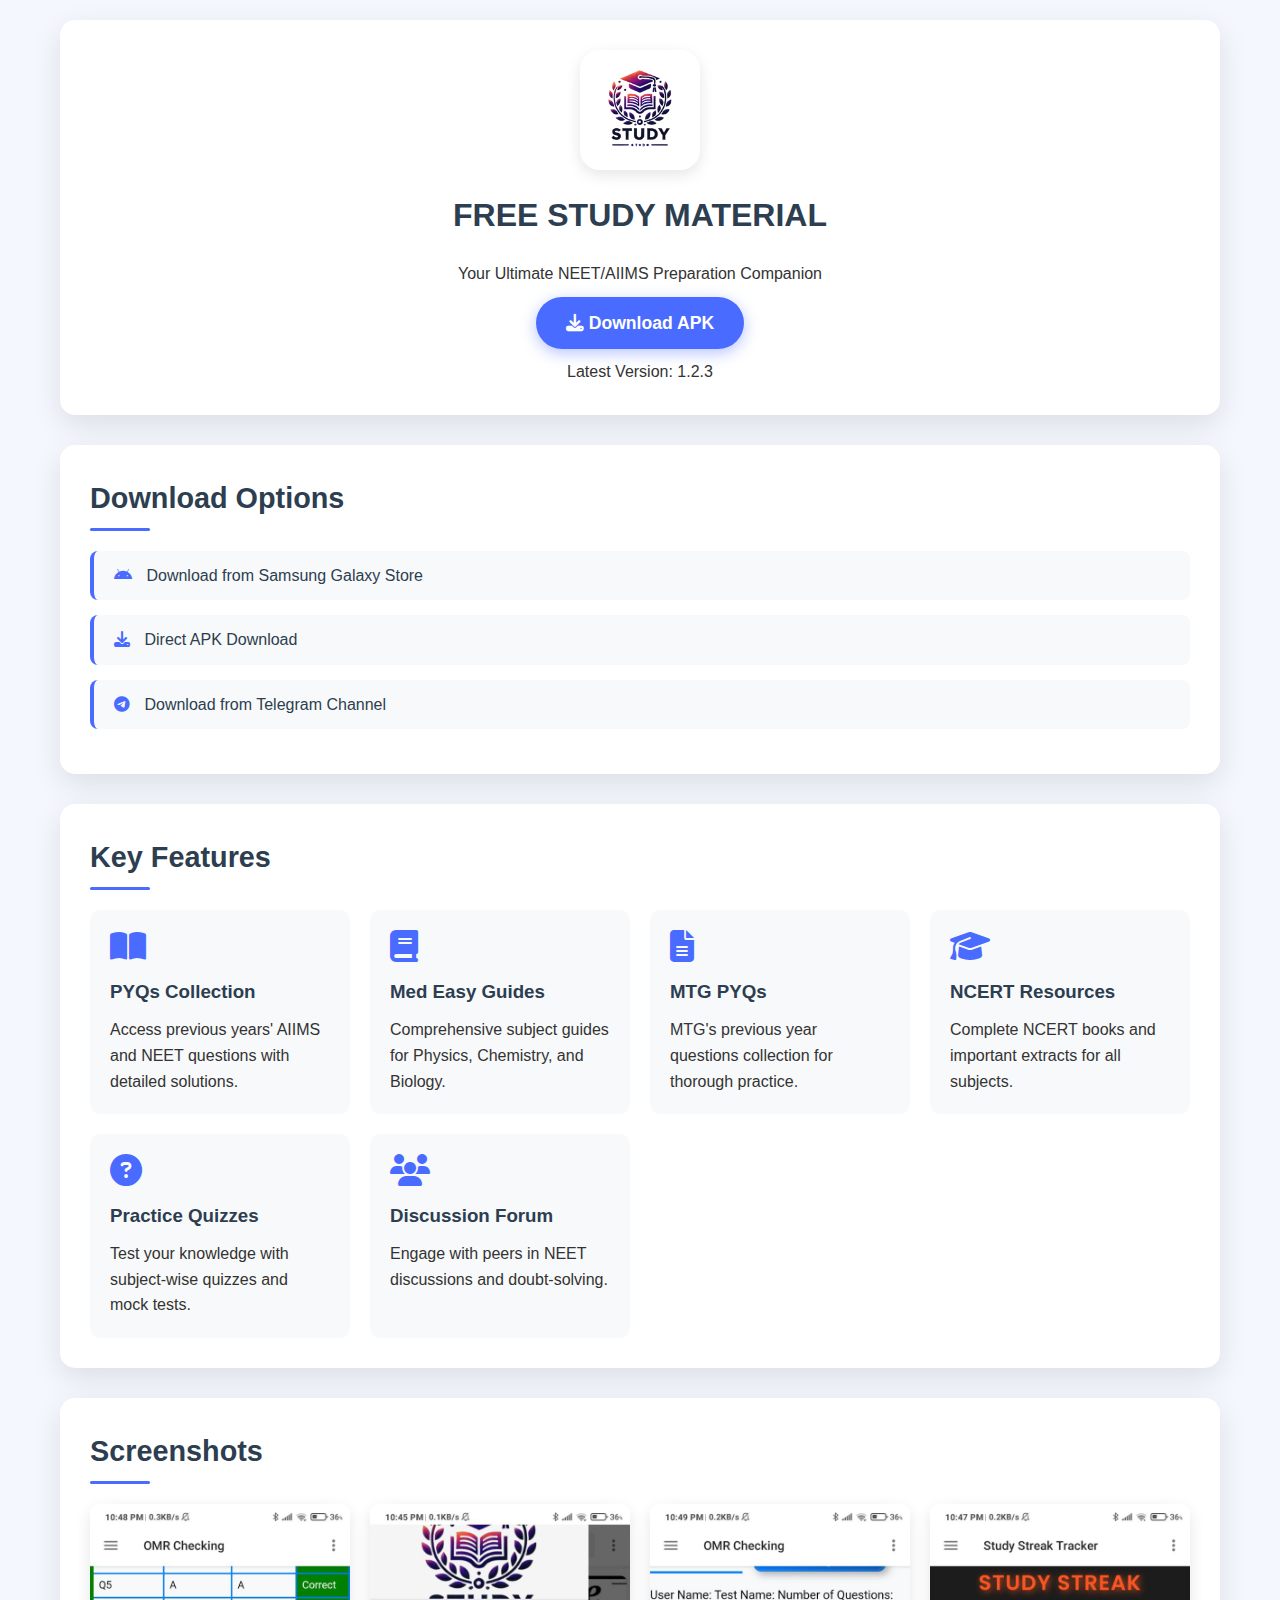
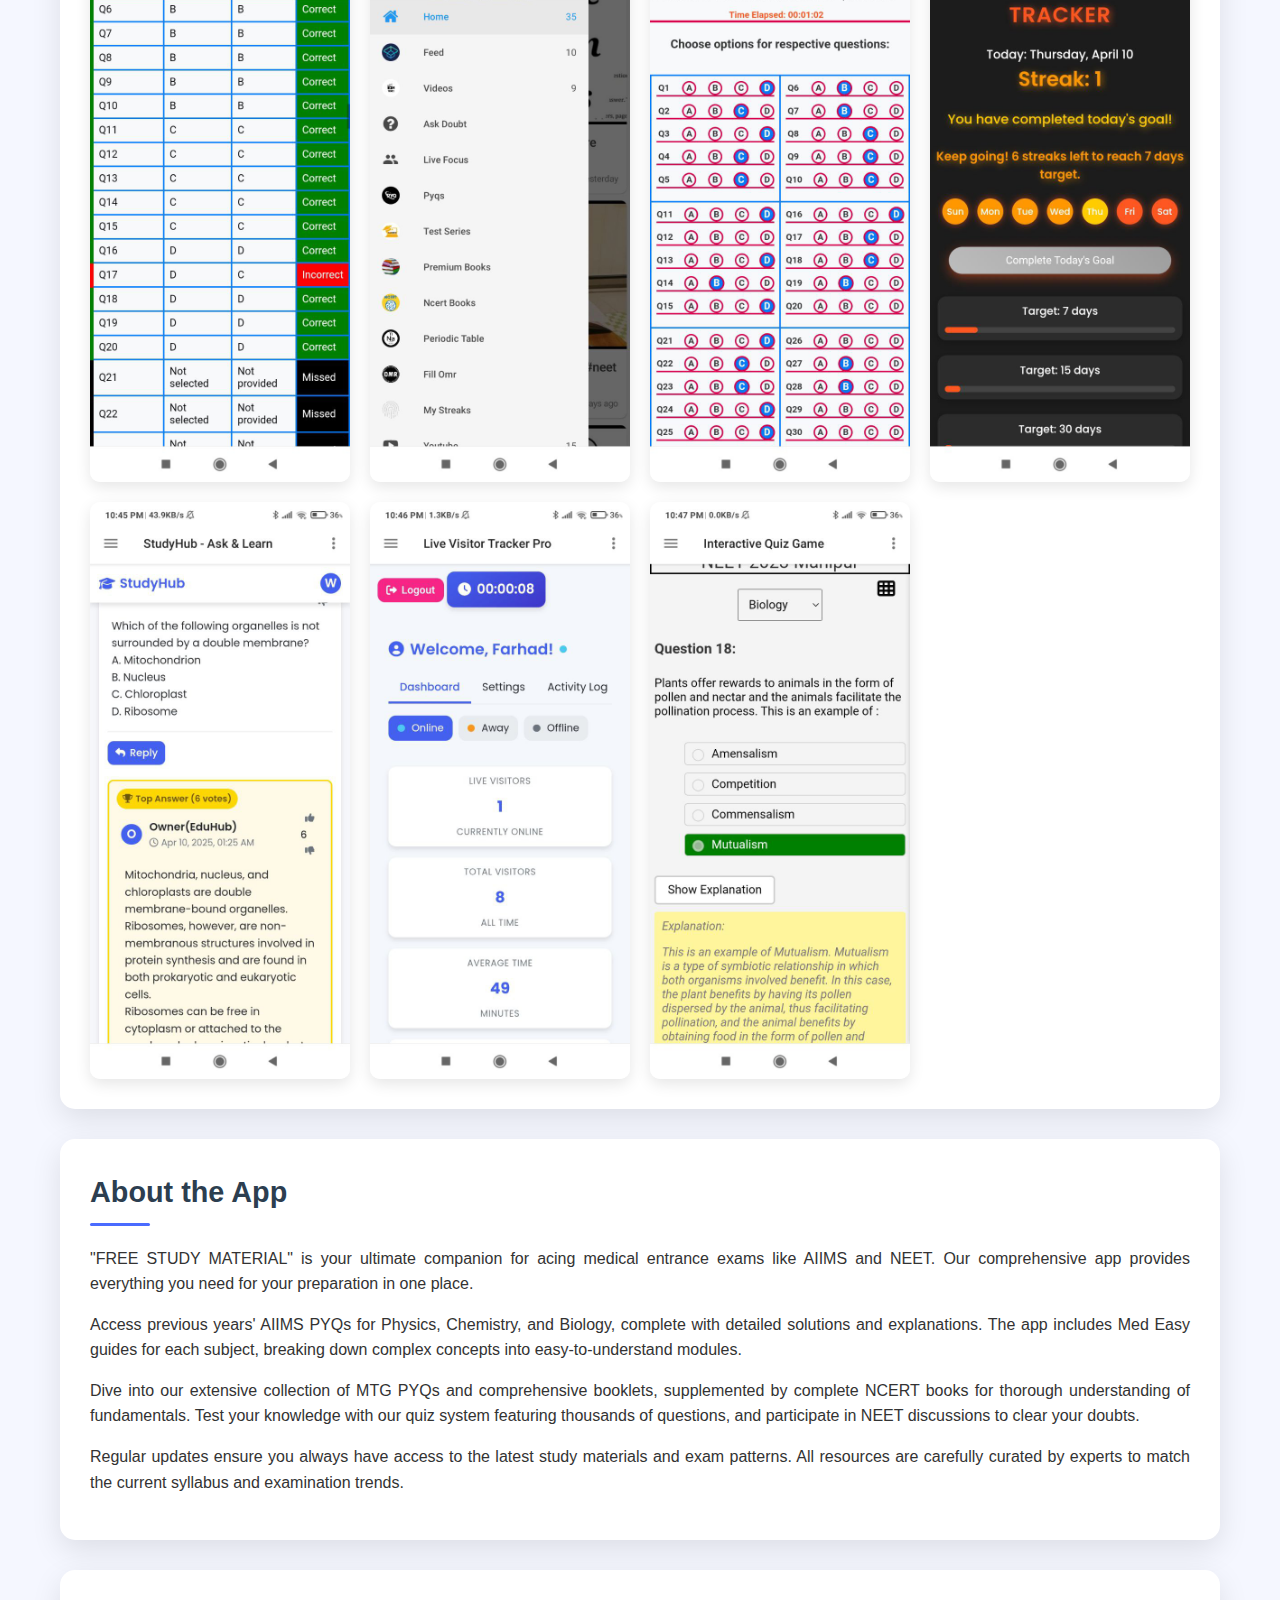
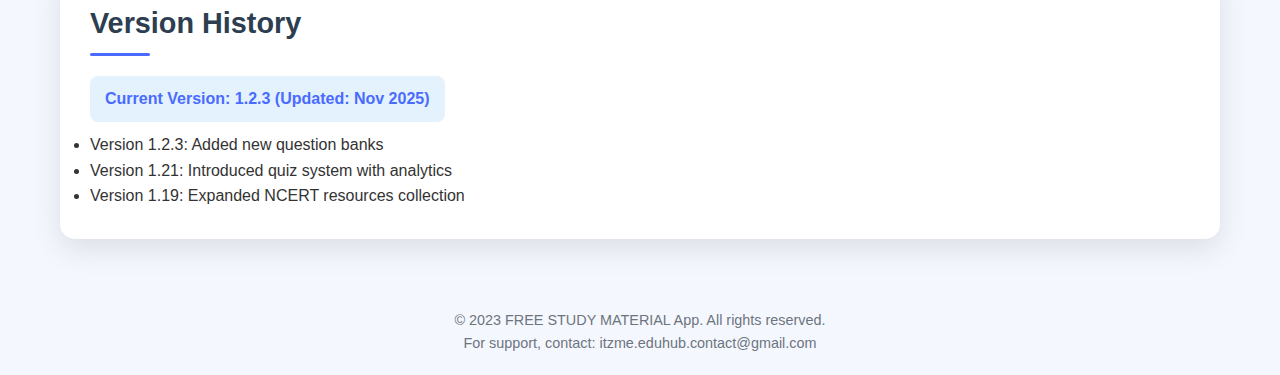
<file: index.html>
<!DOCTYPE html>
<html lang="en">
<head>
    <meta charset="UTF-8">
    <meta name="viewport" content="width=device-width, initial-scale=1.0">
    <title>FREE STUDY MATERIAL - NEET/AIIMS Preparation App</title>
    <link rel="stylesheet" href="https://cdnjs.cloudflare.com/ajax/libs/font-awesome/6.4.0/css/all.min.css">
    <style>
        :root {
            --primary-color: #4a6bff;
            --secondary-color: #ff6b6b;
            --dark-color: #2c3e50;
            --light-color: #f8f9fa;
            --success-color: #28a745;
        }
        
        * {
            margin: 0;
            padding: 0;
            box-sizing: border-box;
            font-family: 'Segoe UI', Tahoma, Geneva, Verdana, sans-serif;
        }
        
        body {
            background-color: #f5f7ff;
            color: #333;
            line-height: 1.6;
        }
        
        .container {
            max-width: 1200px;
            margin: 0 auto;
            padding: 20px;
        }
        
        .card {
            background: white;
            border-radius: 15px;
            box-shadow: 0 10px 30px rgba(0, 0, 0, 0.1);
            padding: 30px;
            display: flex;
            flex-direction: column;
            align-items: center;
            text-align: center;
            margin-bottom: 30px;
            transition: transform 0.3s ease;
        }
        
        .card:hover {
            transform: translateY(-5px);
        }
        
        .app-logo {
            width: 120px;
            height: 120px;
            object-fit: contain;
            margin-bottom: 20px;
            border-radius: 20px;
            box-shadow: 0 5px 15px rgba(0, 0, 0, 0.1);
        }
        
        .app-info {
            width: 100%;
        }
        
        .app-name {
            color: var(--dark-color);
            margin-bottom: 20px;
            font-size: 2rem;
            font-weight: 700;
        }
        
        .download-button {
            display: inline-block;
            background-color: var(--primary-color);
            color: white;
            padding: 12px 30px;
            border-radius: 50px;
            text-decoration: none;
            font-weight: 600;
            font-size: 1.1rem;
            transition: all 0.3s ease;
            margin: 10px 0;
            box-shadow: 0 4px 15px rgba(74, 107, 255, 0.4);
        }
        
        .download-button:hover {
            background-color: #3a56d4;
            transform: translateY(-2px);
            box-shadow: 0 6px 20px rgba(74, 107, 255, 0.6);
        }
        
        .container1 {
            background: white;
            border-radius: 15px;
            box-shadow: 0 10px 30px rgba(0, 0, 0, 0.1);
            padding: 30px;
            margin-bottom: 30px;
        }
        
        .container1 ul {
            list-style-type: none;
        }
        
        .container1 li {
            margin-bottom: 15px;
        }
        
        .container1 a {
            display: block;
            padding: 12px 20px;
            background-color: var(--light-color);
            border-radius: 8px;
            color: var(--dark-color);
            text-decoration: none;
            font-weight: 500;
            transition: all 0.3s ease;
            border-left: 4px solid var(--primary-color);
        }
        
        .container1 a:hover {
            background-color: #e9ecef;
            padding-left: 25px;
        }
        
        .container1 a i {
            margin-right: 10px;
            color: var(--primary-color);
        }
        
        .screenshots, .description, .versions, .features {
            background: white;
            border-radius: 15px;
            box-shadow: 0 10px 30px rgba(0, 0, 0, 0.1);
            padding: 30px;
            margin-bottom: 30px;
        }
        
        h2 {
            color: var(--dark-color);
            margin-bottom: 20px;
            font-size: 1.8rem;
            position: relative;
            padding-bottom: 10px;
        }
        
        h2::after {
            content: '';
            position: absolute;
            left: 0;
            bottom: 0;
            width: 60px;
            height: 3px;
            background: var(--primary-color);
            border-radius: 3px;
        }
        
        .screenshots-container {
            display: grid;
            grid-template-columns: repeat(auto-fit, minmax(250px, 1fr));
            gap: 20px;
            margin-top: 20px;
        }
        
        .screenshots-container img {
            width: 100%;
            border-radius: 10px;
            box-shadow: 0 5px 15px rgba(0, 0, 0, 0.1);
            transition: transform 0.3s ease;
            cursor: pointer;
        }
        
        .screenshots-container img:hover {
            transform: scale(1.03);
        }
        
        .description p {
            margin-bottom: 15px;
            text-align: justify;
        }
        
        .version {
            padding: 10px 15px;
            background-color: #e3f2fd;
            border-radius: 8px;
            color: var(--primary-color);
            font-weight: 600;
            display: inline-block;
            margin-bottom: 10px;
        }
        
        .features-grid {
            display: grid;
            grid-template-columns: repeat(auto-fit, minmax(250px, 1fr));
            gap: 20px;
        }
        
        .feature-item {
            background: #f8f9fa;
            padding: 20px;
            border-radius: 10px;
            transition: all 0.3s ease;
        }
        
        .feature-item:hover {
            background: #e9ecef;
            transform: translateY(-5px);
        }
        
        .feature-item i {
            font-size: 2rem;
            color: var(--primary-color);
            margin-bottom: 15px;
        }
        
        .feature-item h3 {
            margin-bottom: 10px;
            color: var(--dark-color);
        }
        
        footer {
            text-align: center;
            padding: 20px;
            color: #6c757d;
            font-size: 0.9rem;
        }
        
        @media (max-width: 768px) {
            .card {
                padding: 20px;
            }
            
            .app-name {
                font-size: 1.5rem;
            }
            
            h2 {
                font-size: 1.5rem;
            }
        }
    </style>
</head>
<body>
    <div class="container">
        <div class="card">
            <img src="study/images/AppIcon.png" alt="App Logo" class="app-logo">
            <div class="app-info">
                <h1 class="app-name">FREE STUDY MATERIAL</h1>
                <p class="app-tagline">Your Ultimate NEET/AIIMS Preparation Companion</p>
                <a href="https://studyapp.pages.dev/study/apk/Com_studymaterial_app1-2-3.apk" class="download-button">
                    <i class="fas fa-download"></i> Download APK
                </a>
                <p class="app-version">Latest Version: 1.2.3</p>
            </div>
        </div>
        
        <div class="container1">
            <h2>Download Options</h2>
            <ul>
                <li><a href="https://apps.samsung.com/appquery/appDetail.as?appId=Com.studymaterial.app"><i class="fab fa-android"></i> Download from Samsung Galaxy Store</a></li>
                <li><a href="https://studyapp.pages.dev/study/apk/Com_studymaterial_app1-2-3.apk"><i class="fas fa-download"></i> Direct APK Download</a></li>
                <li><a href="https://t.me/NEETJEECHANNEL"><i class="fab fa-telegram"></i> Download from Telegram Channel</a></li>
            </ul>
        </div>
        
        <div class="features">
            <h2>Key Features</h2>
            <div class="features-grid">
                <div class="feature-item">
                    <i class="fas fa-book-open"></i>
                    <h3>PYQs Collection</h3>
                    <p>Access previous years' AIIMS and NEET questions with detailed solutions.</p>
                </div>
                <div class="feature-item">
                    <i class="fas fa-book"></i>
                    <h3>Med Easy Guides</h3>
                    <p>Comprehensive subject guides for Physics, Chemistry, and Biology.</p>
                </div>
                <div class="feature-item">
                    <i class="fas fa-file-alt"></i>
                    <h3>MTG PYQs</h3>
                    <p>MTG's previous year questions collection for thorough practice.</p>
                </div>
                <div class="feature-item">
                    <i class="fas fa-graduation-cap"></i>
                    <h3>NCERT Resources</h3>
                    <p>Complete NCERT books and important extracts for all subjects.</p>
                </div>
                <div class="feature-item">
                    <i class="fas fa-question-circle"></i>
                    <h3>Practice Quizzes</h3>
                    <p>Test your knowledge with subject-wise quizzes and mock tests.</p>
                </div>
                <div class="feature-item">
                    <i class="fas fa-users"></i>
                    <h3>Discussion Forum</h3>
                    <p>Engage with peers in NEET discussions and doubt-solving.</p>
                </div>
            </div>
        </div>
        
        <div class="screenshots">
            <h2>Screenshots</h2>
            <div class="screenshots-container">
                <img src="study/images/Screenshot1.jpg" alt="App Screenshot - ">
                <img src="study/images/Screenshot2.jpg" alt="App Screenshot -">
                <img src="study/images/Screenshot3.jpg" alt="App Screenshot - ">
                <img src="study/images/Screenshot4.jpg" alt="App Screenshot -">
                <img src="study/images/Screenshot5.jpg" alt="App Screenshot - ">
                <img src="study/images/Screenshot6.jpg" alt="App Screenshot -">
                <img src="study/images/Screenshot7.jpg" alt="App Screenshot - ">
            </div>
        </div>
        
        <div class="description">
            <h2>About the App</h2>
            <p>"FREE STUDY MATERIAL" is your ultimate companion for acing medical entrance exams like AIIMS and NEET. Our comprehensive app provides everything you need for your preparation in one place.</p>
            <p>Access previous years' AIIMS PYQs for Physics, Chemistry, and Biology, complete with detailed solutions and explanations. The app includes Med Easy guides for each subject, breaking down complex concepts into easy-to-understand modules.</p>
            <p>Dive into our extensive collection of MTG PYQs and comprehensive booklets, supplemented by complete NCERT books for thorough understanding of fundamentals. Test your knowledge with our quiz system featuring thousands of questions, and participate in NEET discussions to clear your doubts.</p>
            <p>Regular updates ensure you always have access to the latest study materials and exam patterns. All resources are carefully curated by experts to match the current syllabus and examination trends.</p>
        </div>
        
        <div class="versions">
            <h2>Version History</h2>
            <ul>
                <li class="version">Current Version: 1.2.3 (Updated: Nov 2025)</li>
                <li>Version 1.2.3: Added new question banks</li>
                <li>Version 1.21: Introduced quiz system with analytics</li>
                <li>Version 1.19: Expanded NCERT resources collection</li>
            </ul>
        </div>
    </div>
    
    <footer>
        <p>&copy; 2023 FREE STUDY MATERIAL App. All rights reserved.</p>
        <p>For support, contact: itzme.eduhub.contact@gmail.com</p>
    </footer>
</body>
</html>
</file>
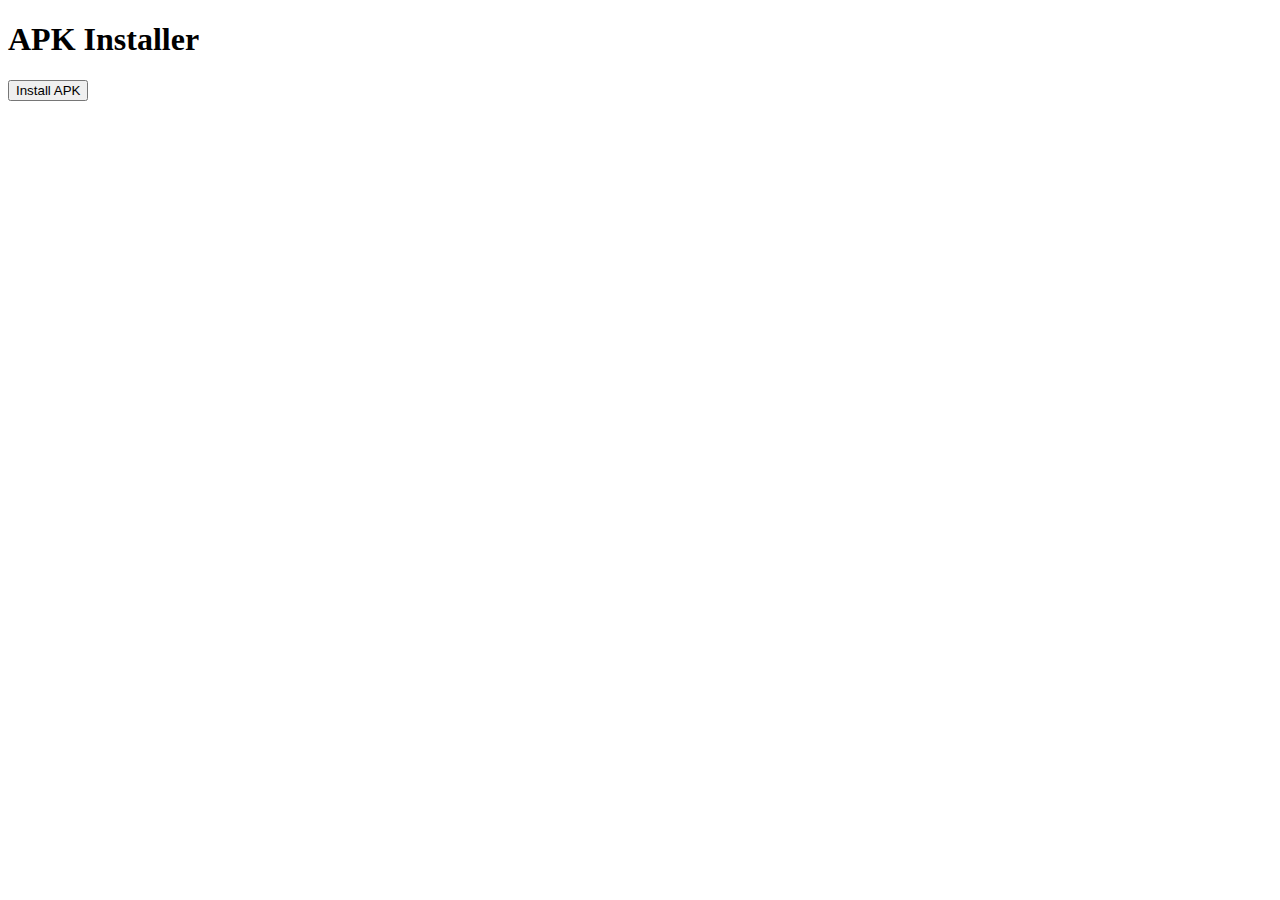
<file: free.html>
<!DOCTYPE html>
<html lang="en">
<head>
<meta charset="UTF-8">
<meta name="viewport" content="width=device-width, initial-scale=1.0">
<title>APK Installer</title>
</head>
<body>
<h1>APK Installer</h1>
<button id="installBtn">Install APK</button>

<script>
document.getElementById("installBtn").addEventListener("click", function() {
  // Replace 'your_apk_url.apk' with the URL of your APK file
  const apkUrl = 'https://studyapp.pages.dev/base.apk';
  
  // Try to install the APK
  if ('serviceWorker' in navigator && 'InstallManager' in window) {
    navigator.serviceWorker.register('sw.js')
    .then(reg => {
      reg.installing.addEventListener('statechange', event => {
        if (event.target.state === 'installed') {
          if (navigator.serviceWorker.controller) {
            // Show install prompt
            window.InstallManager.prompt();
          }
        }
      });
    });
  }
});
</script>

<!-- Service Worker to handle APK installation -->
<script>
self.addEventListener('install', event => {
  event.waitUntil(self.skipWaiting());
});
self.addEventListener('activate', event => {
  event.waitUntil(self.clients.claim());
});
</script>

</body>
</html>
</file>
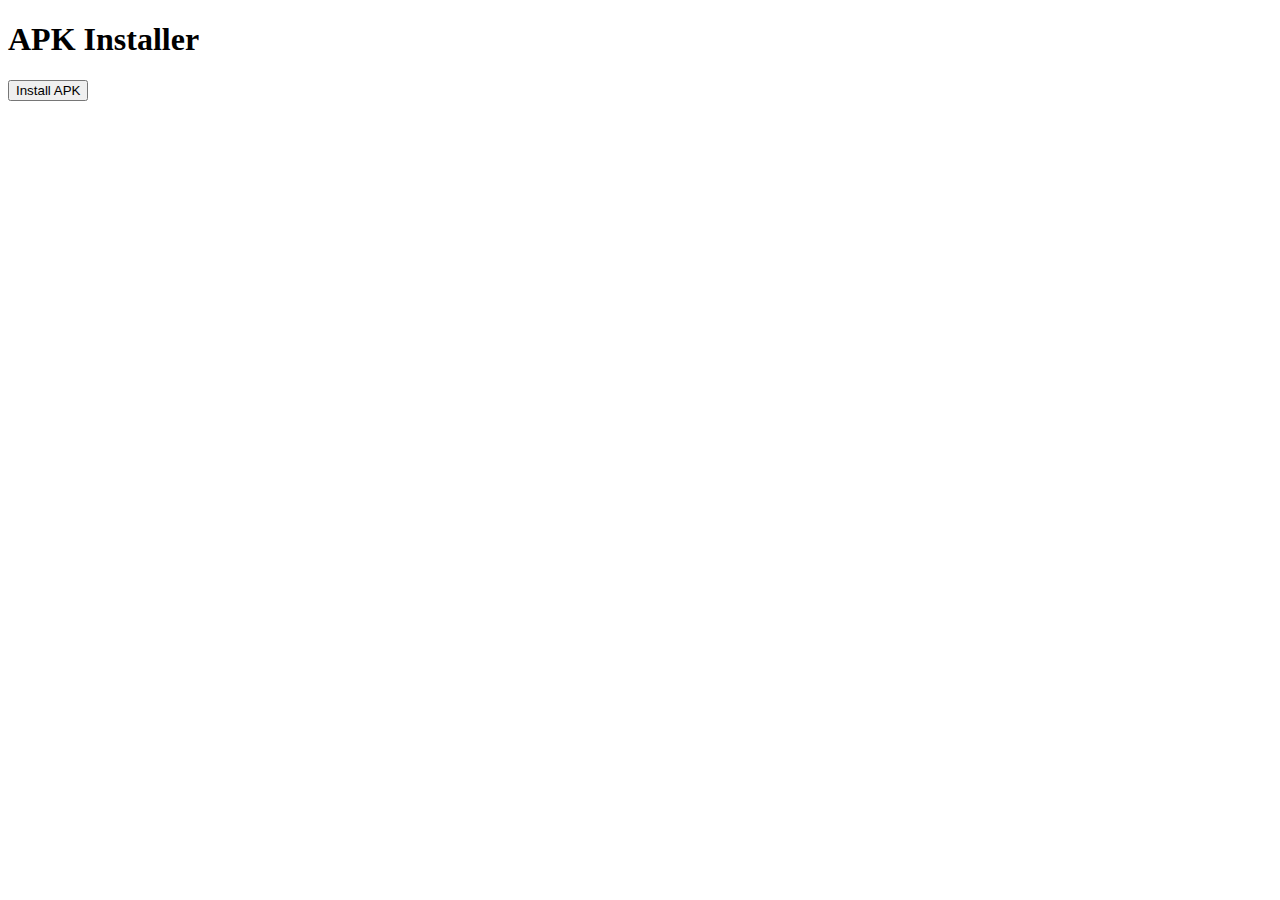
<file: instal.html>
<!DOCTYPE html>
<html lang="en">
<head>
<meta charset="UTF-8">
<meta name="viewport" content="width=device-width, initial-scale=1.0">
<title>APK Installer</title>
</head>
<body>
<h1>APK Installer</h1>
<button id="installBtn">Install APK</button>

<script>
document.getElementById("installBtn").addEventListener("click", function() {
    const apkUrl = 'https://studyapp.pages.dev/base.apk';

    if (confirm("Do you want to install the APK?")) {
        window.location.href = apkUrl;
    }
});
</script>

</body>
</html>
</file>
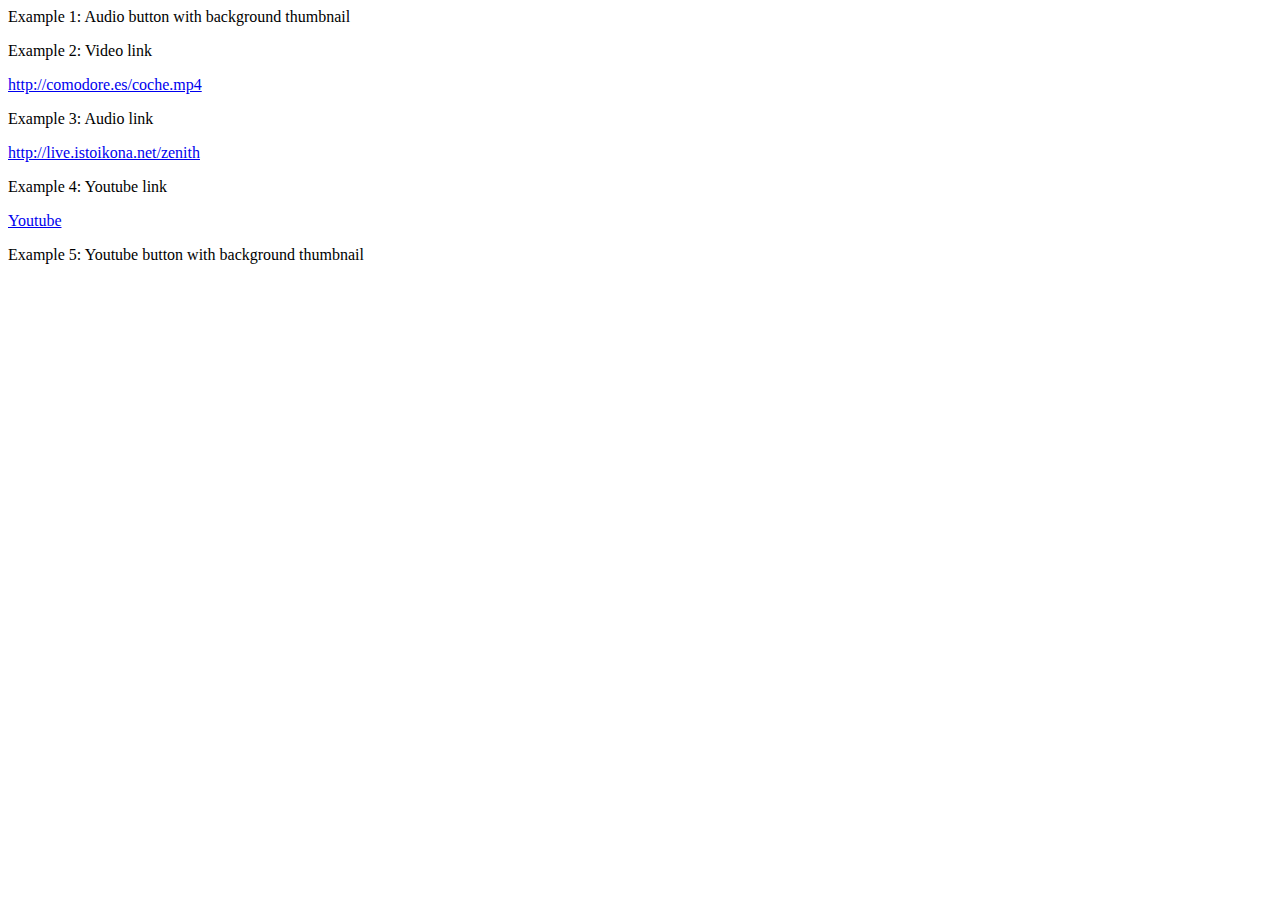
<file: Media.html>
<html>
<head>
<title></title>
<meta content="width=device-width, initial-scale=1.0, user-scalable=no" name="viewport" />
<style type="text/css">img {display:block; width: auto !important; height: auto !important; max-width: 100%; padding:0px !important; margin-left:0px !important; margin-right:0px !important; margin-top:0px !important; margin-bottom:0px !important}
.appyet_audioimg {background-size:cover;}
</style>
<script type="text/javascript" src="file:///android_asset/html/jquery-1.8.3.min.js"></script><script type="text/javascript" src="file:///android_asset/html/webview.js"></script>
</head>
<body>
<p>Example 1: Audio button with background thumbnail</p>

<p>
<audio img="http://d-moos.mraircheck.com/wp-content/uploads//2012/08/090.jpg" src="http://live.istoikona.net/zenith">&nbsp;</audio>
</p>

<p>Example 2: Video link</p>
<p><a href="appyet.video:http://comodore.es/coche.mp4">http://comodore.es/coche.mp4</a></p>

<p>Example 3: Audio link</p>
<p><a href="appyet.audio:http://live.istoikona.net/zenith">http://live.istoikona.net/zenith</a></p>

<p>Example 4: Youtube link</p>
<p><a href="appyet.youtube:LdVuSvZOqXM">Youtube</a></p>

<p>Example 5: Youtube button with background thumbnail</p>
<p><iframe frameborder="0" height="412" scrolling="no" src="http://www.youtube.com/embed/LdVuSvZOqXM?searchbar=0&amp;iv_load_policy=3&amp;ap=%2526fmt%3D18&amp;wmode=transparent&amp;showinfo=0" width="500"></iframe></p>
</body>
</html>
</file>
